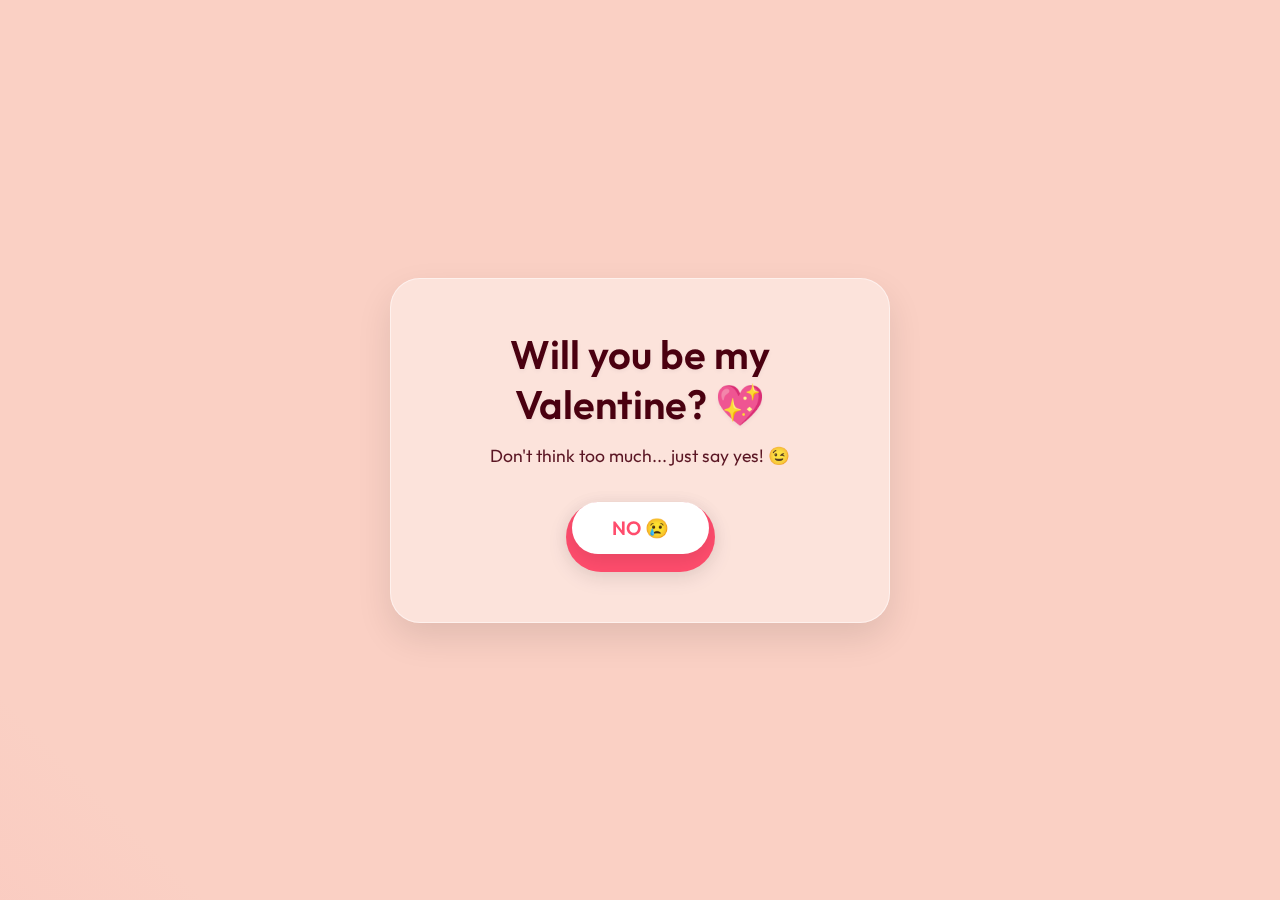
<file: index.html>
<!DOCTYPE html>
<html lang="en">
<head>
    <meta charset="UTF-8">
    <meta name="viewport" content="width=device-width, initial-scale=1.0">
    <title>Will You Be My Valentine? 💖</title>
    <link rel="stylesheet" href="style.css">
    <link href="https://fonts.googleapis.com/css2?family=Outfit:wght@300;400;600&display=swap" rel="stylesheet">
</head>
<body>
    <div class="container">
        <div class="glass-card">
            <h1 class="proposal-text">Will you be my Valentine? 💖</h1>
            <p class="sub-text">Don't think too much... just say yes! 😉</p>
            <div class="button-group">
                <button id="yesBtn" class="btn btn-yes">YES! 😍</button>
                <button id="noBtn" class="btn btn-no">NO 😢</button>
            </div>
            <div id="stats" class="hidden">
                <p>Attempts to say no: <span id="noCount">0</span> 😏</p>
            </div>
        </div>
    </div>
    <script src="script.js"></script>
</body>
</html>
</file>
<file: style.css>
:root {
    --primary-color: #ff4d6d;
    --secondary-color: #ff758f;
    --bg-gradient: linear-gradient(135deg, #ff9a9e 0%, #fad0c4 99%, #fad0c4 100%);
    --glass-bg: rgba(255, 255, 255, 0.4);
    --glass-border: rgba(255, 255, 255, 0.5);
    --text-color: #4a0010;
    --accent-color: #ff0a4a;
}

* {
    margin: 0;
    padding: 0;
    box-sizing: border-box;
    font-family: 'Outfit', sans-serif;
}

body {
    height: 100vh;
    display: flex;
    justify-content: center;
    align-items: center;
    background: linear-gradient(45deg, #ff9a9e, #fad0c4, #fad0c4, #ff9a9e);
    background-size: 400% 400%;
    animation: gradientBG 15s ease infinite;
    overflow: hidden;
    position: relative;
}

@keyframes gradientBG {
    0% {
        background-position: 0% 50%;
    }

    50% {
        background-position: 100% 50%;
    }

    100% {
        background-position: 0% 50%;
    }
}

.container {
    width: 90%;
    max-width: 500px;
    z-index: 10;
}

.glass-card {
    background: var(--glass-bg);
    backdrop-filter: blur(15px);
    -webkit-backdrop-filter: blur(15px);
    border: 1px solid var(--glass-border);
    border-radius: 30px;
    padding: 50px 40px;
    text-align: center;
    box-shadow: 0 15px 35px rgba(0, 0, 0, 0.1);
    animation: float 6s ease-in-out infinite;
}

@keyframes float {
    0% {
        transform: translateY(0px);
    }

    50% {
        transform: translateY(-15px);
    }

    100% {
        transform: translateY(0px);
    }
}

.proposal-text {
    font-size: 2.5rem;
    color: var(--text-color);
    margin-bottom: 15px;
    font-weight: 600;
    text-shadow: 0 2px 4px rgba(0, 0, 0, 0.05);
}

.sub-text {
    font-size: 1.1rem;
    color: var(--text-color);
    opacity: 0.9;
    margin-bottom: 35px;
}

.button-group {
    display: flex;
    justify-content: center;
    gap: 20px;
    position: relative;
    height: 70px;
}

.btn {
    padding: 14px 40px;
    font-size: 1.2rem;
    font-weight: 600;
    border: none;
    border-radius: 50px;
    cursor: pointer;
    transition: all 0.4s cubic-bezier(0.175, 0.885, 0.32, 1.275);
    box-shadow: 0 6px 20px rgba(0, 0, 0, 0.1);
}

.btn-yes {
    background-color: var(--primary-color);
    color: white;
    animation: pulse 2s infinite;
}

@keyframes pulse {
    0% {
        transform: scale(1);
    }

    50% {
        transform: scale(1.05);
    }

    100% {
        transform: scale(1);
    }
}

.btn-yes:hover {
    transform: scale(1.15);
    background-color: var(--accent-color);
    box-shadow: 0 10px 25px rgba(255, 77, 109, 0.5);
}

.btn-no {
    background-color: #ffffff;
    color: var(--primary-color);
    position: absolute;
}

#stats {
    margin-top: 25px;
    font-weight: 600;
    color: var(--text-color);
    font-size: 0.9rem;
}

.hidden {
    display: none;
}

/* Floating Hearts Styling */
.heart {
    position: absolute;
    color: rgba(255, 77, 109, 0.6);
    pointer-events: none;
    z-index: 1;
    font-size: 20px;
    animation: fly var(--duration) linear forwards;
}

@keyframes fly {
    from {
        transform: translate(0, 0) rotate(0deg);
        opacity: 1;
    }

    to {
        transform: translate(var(--tx), var(--ty)) rotate(var(--rot));
        opacity: 0;
    }
}

/* Success Page Styles */
.success-card {
    max-width: 600px;
}

.celebration-text {
    font-size: 2.8rem;
    color: var(--text-color);
    margin-bottom: 25px;
}

.typewriter-container {
    min-height: 80px;
    margin-bottom: 30px;
}

.typewriter {
    font-size: 1.3rem;
    line-height: 1.6;
    color: #5a0020;
}

.carousel-container {
    position: relative;
    width: 100%;
    height: 300px;
    border-radius: 20px;
    overflow: hidden;
    margin: 20px 0;
    box-shadow: 0 10px 25px rgba(0, 0, 0, 0.1);
    background: rgba(0, 0, 0, 0.05);
}

.carousel {
    position: relative;
    width: 100%;
    height: 100%;
}

.carousel-item {
    position: absolute;
    top: 0;
    left: 0;
    width: 100%;
    height: 100%;
    opacity: 0;
    transition: opacity 0.8s ease-in-out;
    display: flex;
    justify-content: center;
    align-items: center;
}

.carousel-item.active {
    opacity: 1;
}

.carousel-item img {
    width: 100%;
    height: 100%;
    object-fit: cover;
}

.carousel-controls {
    position: absolute;
    top: 50%;
    width: 100%;
    display: flex;
    justify-content: space-between;
    transform: translateY(-50%);
    padding: 0 15px;
    pointer-events: none;
    z-index: 5;
}

.carousel-controls button {
    background: rgba(255, 255, 255, 0.7);
    border: none;
    width: 35px;
    height: 35px;
    border-radius: 50%;
    cursor: pointer;
    font-size: 1rem;
    pointer-events: auto;
    transition: all 0.3s ease;
    display: flex;
    justify-content: center;
    align-items: center;
    color: var(--text-color);
}

.carousel-controls button:hover {
    background: white;
    transform: scale(1.1);
}

.share-buttons {
    margin-top: 20px;
}

.share-btn {
    background-color: #25d366;
    color: white !important;
    padding: 12px 25px;
    border-radius: 50px;
    border: none;
    font-weight: 600;
    cursor: pointer;
    transition: all 0.3s ease;
    display: inline-flex;
    align-items: center;
    gap: 10px;
    text-decoration: none;
    font-size: 1rem;
    box-shadow: 0 6px 15px rgba(37, 211, 102, 0.3);
}

.share-btn:hover {
    transform: translateY(-3px);
    box-shadow: 0 10px 20px rgba(37, 211, 102, 0.4);
    background-color: #20bd5c;
}

@media (max-width: 480px) {
    .proposal-text {
        font-size: 2rem;
    }

    .glass-card {
        padding: 40px 25px;
    }
}
</file>
